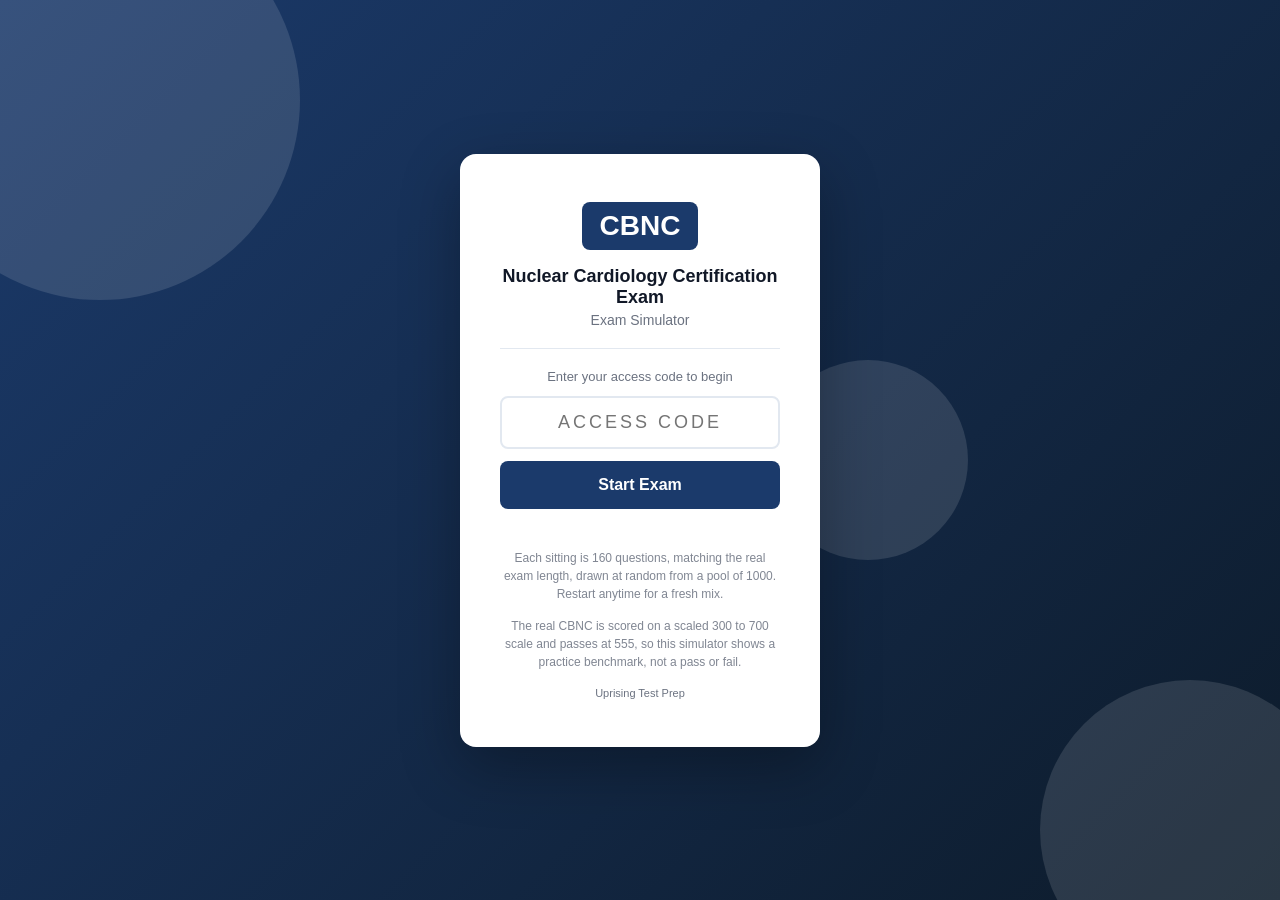
<file: index.html>
<!DOCTYPE html>
<html lang="en">
<head>
  <meta charset="UTF-8" />
  <meta name="viewport" content="width=device-width, initial-scale=1.0, viewport-fit=cover" />
  <meta name="apple-mobile-web-app-capable" content="yes" />
  <meta name="apple-mobile-web-app-status-bar-style" content="black-translucent" />
  <title>CBNC Exam Simulator</title>
  <link rel="stylesheet" href="style.css" />
</head>
<body>

<div id="access-gate">
  <div class="gate-bg-shapes">
    <div class="shape shape-1"></div>
    <div class="shape shape-2"></div>
    <div class="shape shape-3"></div>
  </div>
  <div class="gate-card">
    <div class="gate-logo">
      <div class="logo-badge">CBNC</div>
    </div>
    <h1 class="gate-title">Nuclear Cardiology Certification Exam</h1>
    <p class="gate-subtitle">Exam Simulator</p>
    <div class="gate-divider"></div>
    <p class="gate-instruction">Enter your access code to begin</p>
    <input type="text" id="access-code-input" class="gate-input"
           placeholder="Access Code" autocomplete="off"
           maxlength="20" spellcheck="false" />
    <button id="access-btn" class="gate-btn">Start Exam</button>
    <p id="access-error" class="gate-error"></p>
    <p class="gate-pool-note">Each sitting is 160 questions, matching the real exam length, drawn at random from a pool of 1000. Restart anytime for a fresh mix.</p>
    <p class="gate-pool-note">The real CBNC is scored on a scaled 300 to 700 scale and passes at 555, so this simulator shows a practice benchmark, not a pass or fail.</p>
    <p class="gate-hint">Uprising Test Prep</p>
  </div>
</div>

<div id="app" style="display:none">
  <header class="top-bar">
    <div class="bar-left">
      <span class="bar-logo">CBNC</span>
      <span class="bar-title">Exam Simulator</span>
    </div>
    <div class="bar-right">
      <span class="bar-timer" id="timer-display">--:--</span>
      <button class="bar-btn" id="flag-btn">Flag</button>
      <button class="bar-btn bar-btn-primary" id="submit-btn">
        <span class="btn-full">Submit Exam</span>
        <span class="btn-short">Submit</span>
      </button>
    </div>
  </header>

  <div class="progress-strip">
    <div class="progress-bar" id="progress-bar"></div>
  </div>

  <main class="exam-main">
    <div class="question-panel">
      <div class="q-meta">
        <span id="q-counter"></span>
        <span class="q-pool-chip" title="This sitting is 160 questions, matching the real exam length, drawn at random from a pool of 1000. Restart for a fresh mix.">1000 Questions Available</span>
        <span id="q-domain" class="q-domain-tag"></span>
        <span id="q-flag-indicator" class="flag-chip" style="display:none">Flagged</span>
      </div>
      <!-- Shared text for a linked cluster (a clinical case, a reading
           passage). It sits ABOVE the stem, which is the one thing that
           legitimately precedes it, and repeats on every question in the
           cluster so nobody has to page backwards. -->
      <div id="q-cluster-wrap" class="cluster-wrap" style="display:none"></div>
      <p id="question-text" class="q-text"></p>
      <!-- The picture sits BELOW the question text so the simulator matches
           the printed book exactly: stem, then picture, then options. They
           used to disagree (book put the picture under the stem, simulator put
           it above), so no single wording could be true in both places, and
           184 of MLPAO's 185 image questions said "shown above" while the
           book printed the picture below the sentence. Write stems with
           neutral wording ("the strip shown", "the diagram shows") and this
           whole class of bug cannot come back. -->
      <div id="q-image-wrap" style="display:none; margin-bottom:14px;"></div>
      <div id="options-list" class="options-list"></div>
      <div id="explanation-box" class="explanation-box" style="display:none">
        <div class="explanation-label">Explanation</div>
        <p id="explanation-text" class="explanation-text"></p>
      </div>
    </div>
    <div class="nav-bar">
      <button class="nav-btn" id="prev-btn">&#8592; Prev</button>
      <button class="nav-btn nav-btn-map" id="map-btn">Question Map</button>
      <button class="nav-btn nav-btn-next" id="next-btn">Next &#8594;</button>
    </div>
  </main>
</div>

<!-- Question Map Modal -->
<div id="map-modal" style="display:none">
  <div class="map-backdrop" id="map-backdrop"></div>
  <div class="map-panel">
    <div class="map-header">
      <span class="map-title">Question Map</span>
      <button id="map-close" class="map-close-btn">&#x2715; Close</button>
    </div>
    <div class="map-legend">
      <span class="leg-item"><span class="leg-swatch leg-answered"></span>Answered</span>
      <span class="leg-item"><span class="leg-swatch leg-flagged"></span>Flagged</span>
      <span class="leg-item"><span class="leg-swatch leg-unanswered"></span>Unanswered</span>
    </div>
    <div id="q-grid" class="q-grid"></div>
  </div>
</div>

<div id="results-screen" style="display:none">
  <div class="results-card">
    <div class="res-header">
      <div class="res-badge">CBNC</div>
      <h2 id="res-status" class="res-status"></h2>
      <p id="res-score" class="res-score"></p>
    </div>
    <div id="res-domains" class="res-domains"></div>
    <p class="mode-pool-note">The real CBNC reports a scaled score from 300 to 700 and passes at 555, which is not a percentage. The practice benchmark here is only a rough guide, not the real cutoff.</p>
    <p class="mode-pool-note">This sitting drew 160 questions from a pool of 1000. Restart for a fresh mix.</p>
    <button id="res-review-btn" class="res-btn">Review Answers</button>
    <button id="res-restart-btn" class="res-btn res-btn-secondary">Restart</button>
  </div>
</div>

<script src="questions.js"></script>
<script src="app.js"></script>
</body>
</html>
</file>
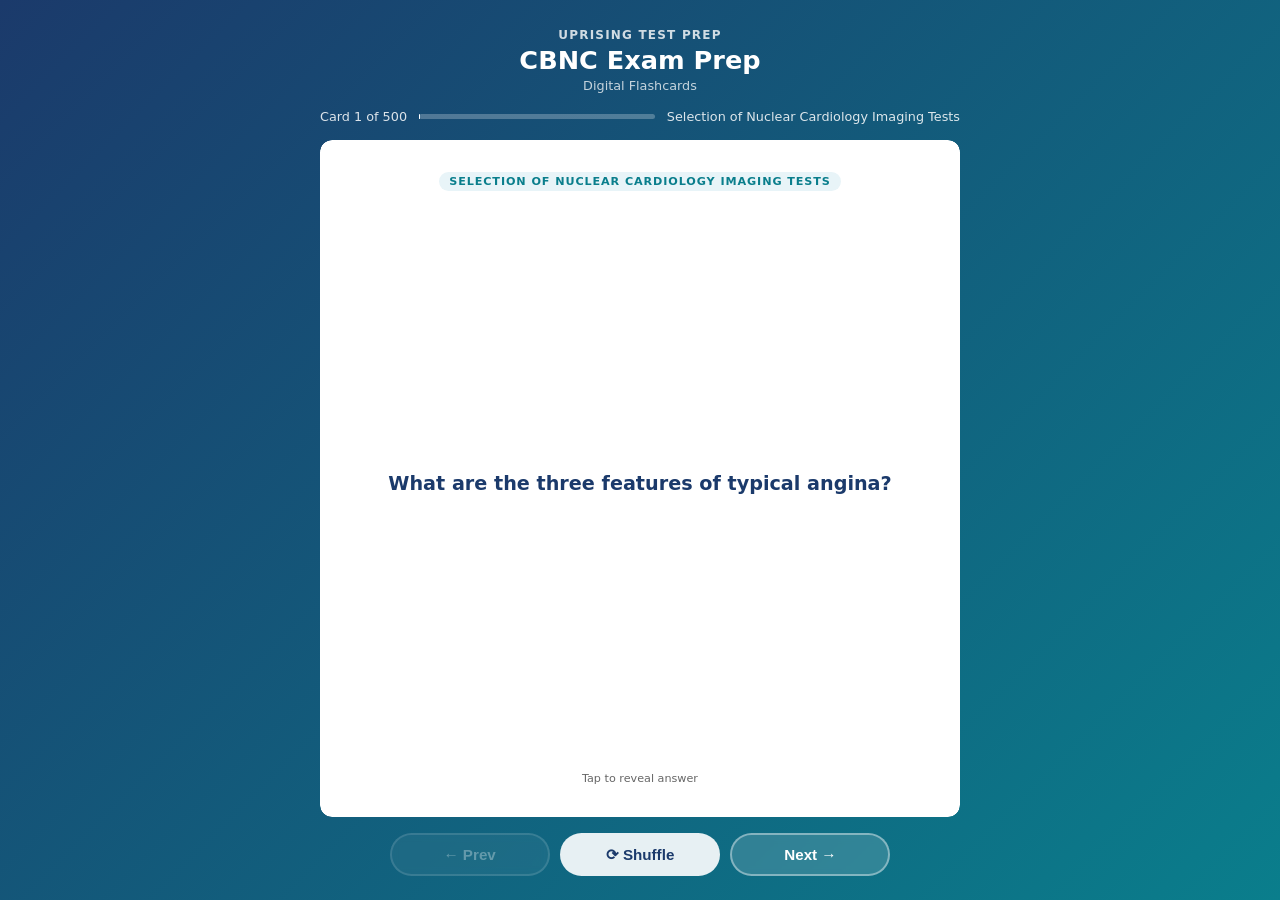
<file: flashcards/index.html>
<!DOCTYPE html>
<html lang="en">
<head>
  <meta charset="UTF-8">
  <meta name="viewport" content="width=device-width, initial-scale=1.0">
  <title>CBNC Exam Prep: Flashcards</title>
  <style>
    :root {
      --blue:   #1B3A6B;
      --teal:   #0A7E8C;
      --ltblue: #E8F4F8;
      --white:  #FFFFFF;
      --text:   #1A1A1A;
      --muted:  #666;
      --radius: 12px;
    }
    * { box-sizing: border-box; margin: 0; padding: 0; }
    html, body { height: 100%; }
    body {
      font-family: 'Segoe UI', system-ui, sans-serif;
      background: linear-gradient(135deg, var(--blue) 0%, var(--teal) 100%);
      /* Pinned, not min-height: the page must never grow, or the controls
         get pushed below the fold on iOS where 100dvh and height:100%
         disagree. The height:100% rule above is the pre-dvh fallback. */
      height: 100dvh;
      max-height: 100dvh;
      overflow: hidden;
      display: flex;
      flex-direction: column;
      align-items: center;
      padding: 1.25rem 1rem 1rem;
      gap: 0.75rem;
      overflow-x: hidden;
    }
    header { text-align: center; color: #fff; flex-shrink: 0; }
    header .brand { font-size: 0.75rem; font-weight: 700; letter-spacing: 0.1em; opacity: 0.8; text-transform: uppercase; }
    header h1 { font-size: 1.3rem; font-weight: 800; margin-top: 0.2rem; }
    header .subtitle { font-size: 0.8rem; opacity: 0.75; margin-top: 0.15rem; }
    #progress-info {
      display: flex; align-items: center; gap: 0.75rem;
      color: rgba(255,255,255,0.85); font-size: 0.8rem;
      flex-shrink: 0; width: 100%; max-width: 640px;
    }
    #progress-bar-track {
      flex: 1; background: rgba(255,255,255,0.25);
      border-radius: 4px; height: 5px;
    }
    #progress-bar-fill { height: 100%; background: #fff; border-radius: 4px; transition: width 0.3s; }
    .card-scene {
      width: 100%; max-width: 640px;
      perspective: 1200px;
      cursor: pointer;
      flex: 1; min-height: 0;
      display: flex; flex-direction: column;
    
      /* WebKit does not clip overflow inside a preserve-3d context, so the
         answer pane's own clip is dropped and a long answer paints over the
         Prev/Next row. This element only sets the perspective and is NOT
         itself in the 3D context, so its clip is honoured in every engine. */
      overflow: hidden;
      border-radius: var(--radius);
    }
    .card-inner {
      position: relative; width: 100%;
      flex: 1; min-height: 0;
      transition: transform 0.55s cubic-bezier(.4,0,.2,1);
      transform-style: preserve-3d;
    }
    .card-scene.flipped .card-inner { transform: rotateY(180deg); }
    .card-face {
      position: absolute; inset: 0;
      backface-visibility: hidden; -webkit-backface-visibility: hidden;
      border-radius: var(--radius);
      display: flex; flex-direction: column;
      padding: 1.5rem 1.75rem;
      box-shadow: 0 12px 40px rgba(0,0,0,0.2);
      overflow: hidden;
    
      /* Painting through a mask forces WebKit to allocate a real clipping
         layer for a 3D-transformed element, which is what makes the
         overflow:hidden and the rounded corners above actually apply. */
      -webkit-mask-image: -webkit-radial-gradient(#fff, #000);
              mask-image: radial-gradient(#fff, #000);
    }
    .card-front { background: var(--white); align-items: center; justify-content: center; }
    .card-back  { background: var(--ltblue); transform: rotateY(180deg); }
    .card-badge {
      font-size: 0.7rem; font-weight: 700; text-transform: uppercase;
      letter-spacing: 0.08em;
      background: var(--ltblue); color: var(--teal);
      padding: 0.2rem 0.65rem; border-radius: 20px;
      margin-bottom: 0.85rem; flex-shrink: 0;
    }
    .card-back .card-badge { background: rgba(10,126,140,0.12); }
    .card-front .q-text {
      font-size: 1.1rem; font-weight: 600; color: var(--blue); line-height: 1.55;
      text-align: center; overflow-y: auto; flex: 1;
      display: flex; align-items: center; justify-content: center;
      scrollbar-width: thin; scrollbar-color: rgba(27,58,107,0.3) transparent;
    }
    .card-back .a-label { font-size: 0.7rem; font-weight: 700; color: var(--teal); text-transform: uppercase; letter-spacing: 0.08em; margin-bottom: 0.4rem; flex-shrink: 0; }
    .card-back .a-text  {
      font-size: 0.975rem; color: var(--text); line-height: 1.65;
      overflow-y: auto; flex: 1; min-height: 0; padding-right: 4px;
      scrollbar-width: thin; scrollbar-color: rgba(10,126,140,0.4) transparent;
    
      -webkit-overflow-scrolling: touch;
      overscroll-behavior: contain;
    }
    .card-back .a-text::-webkit-scrollbar { width: 4px; }
    .card-back .a-text::-webkit-scrollbar-track { background: transparent; }
    .card-back .a-text::-webkit-scrollbar-thumb { background: rgba(10,126,140,0.4); border-radius: 4px; }
    .tap-hint { flex-shrink: 0; margin-top: 0.6rem; font-size: 0.7rem; color: var(--muted); text-align: center; }
    .card-back .tap-hint { color: var(--teal); opacity: 0.7; }
    .controls {
      display: flex; gap: 0.65rem; flex-wrap: nowrap;
      justify-content: center; flex-shrink: 0;
      width: 100%; max-width: 640px;
      padding-bottom: env(safe-area-inset-bottom, 0px);
    }
    .btn {
      padding: 0.6rem 1.2rem; border-radius: 50px;
      border: 2px solid rgba(255,255,255,0.4);
      background: rgba(255,255,255,0.15); color: #fff;
      font-weight: 700; font-size: 0.875rem; cursor: pointer;
      transition: all 0.2s; backdrop-filter: blur(4px);
      white-space: nowrap; flex: 1; max-width: 160px;
    }
    .btn:hover { background: rgba(255,255,255,0.3); border-color: rgba(255,255,255,0.7); }
    .btn:active { transform: scale(0.96); }
    .btn:disabled { opacity: 0.35; cursor: not-allowed; }
    .btn.btn-primary { background: rgba(255,255,255,0.9); color: var(--blue); border-color: transparent; }
    .btn.btn-primary:hover { background: #fff; }
    #loading { color: rgba(255,255,255,0.8); font-size: 1rem; text-align: center; padding: 3rem; flex: 1; }
    @media (min-width: 768px) {
      body { padding: 1.75rem 1.5rem 1.5rem; gap: 1rem; }
      header h1 { font-size: 1.6rem; }
      .card-face { padding: 2rem 2.5rem; }
      .card-front .q-text { font-size: 1.2rem; }
      .card-back .a-text { font-size: 1.05rem; }
      .btn { font-size: 0.95rem; padding: 0.65rem 1.4rem; }
    }
    @media (max-width: 380px) {
      body { padding: 0.75rem; gap: 0.5rem; }
      header .brand { font-size: 0.65rem; }
      header h1 { font-size: 1.1rem; }
      header .subtitle { display: none; }
      .card-face { padding: 1rem 1.1rem; }
      .card-front .q-text { font-size: 0.975rem; }
      .card-back .a-text { font-size: 0.875rem; }
      .btn { font-size: 0.8rem; padding: 0.5rem 0.75rem; }
    }
  </style>
</head>
<body>
<header>
  <div class="brand">Uprising Test Prep</div>
  <h1>CBNC Exam Prep</h1>
  <div class="subtitle">Digital Flashcards</div>
</header>
<div id="progress-info">
  <span id="card-counter">Card 1</span>
  <div id="progress-bar-track"><div id="progress-bar-fill" style="width:0%"></div></div>
  <span id="domain-label"></span>
</div>
<div id="loading">Loading flashcards...</div>
<div class="card-scene" id="card-scene" style="display:none" onclick="flipCard()">
  <div class="card-inner" id="card-inner">
    <div class="card-face card-front">
      <div class="card-badge" id="front-badge"></div>
      <div class="q-text" id="q-text"></div>
      <div class="tap-hint">Tap to reveal answer</div>
    </div>
    <div class="card-face card-back">
      <div class="card-badge" id="back-badge">Answer</div>
      <div class="a-label">Answer</div>
      <div class="a-text" id="a-text"></div>
      <div class="tap-hint">Tap to flip back</div>
    </div>
  </div>
</div>
<div class="controls" id="controls" style="display:none">
  <button class="btn" id="prev-btn" onclick="event.stopPropagation();move(-1)" disabled>&#8592; Prev</button>
  <button class="btn btn-primary" onclick="event.stopPropagation();shuffleCards()">&#10227; Shuffle</button>
  <button class="btn" id="next-btn" onclick="event.stopPropagation();move(1)">Next &#8594;</button>
</div>
<script>
const DOMAIN_LABELS = {
  selection_of_nuclear_cardiology_imaging_tests: "Selection of Nuclear Cardiology Imaging Tests",
  performance_of_imaging_tests_including_instrumentation_protocols_and_processing: "Performance of Imaging Tests Including Instrumentation Protocols and Processing",
  interpretation_of_nuclear_cardiology_imaging_tests: "Interpretation of Nuclear Cardiology Imaging Tests",
  radiation_safety_and_management_of_radiopharmaceuticals: "Radiation Safety and Management of Radiopharmaceuticals",
};
let cards   = [];
let current = 0;
async function init() {
  try {
    const res = await fetch('flashcards.json');
    if (!res.ok) throw new Error('Network error');
    cards = await res.json();
    document.getElementById('loading').style.display    = 'none';
    document.getElementById('card-scene').style.display = 'flex';
    document.getElementById('controls').style.display   = 'flex';
    show();
  } catch (e) {
    document.getElementById('loading').textContent = 'Error loading flashcards. Please try refreshing.';
  }
}
function domainLabel(key) {
  return DOMAIN_LABELS[key] || key.replace(/_/g, ' ').replace(/\b\w/g, c => c.toUpperCase());
}
function show() {
  const c = cards[current];
  document.getElementById('card-scene').classList.remove('flipped');
  document.getElementById('a-text').scrollTop = 0;
  const label = domainLabel(c.domain || c.chapter || '');
  document.getElementById('q-text').textContent       = c.front;
  document.getElementById('a-text').textContent       = c.back;
  document.getElementById('front-badge').textContent  = label;
  document.getElementById('back-badge').textContent   = label;
  document.getElementById('card-counter').textContent = `Card ${current+1} of ${cards.length}`;
  document.getElementById('domain-label').textContent = label;
  document.getElementById('progress-bar-fill').style.width = `${((current+1)/cards.length*100).toFixed(1)}%`;
  document.getElementById('prev-btn').disabled = current === 0;
  document.getElementById('next-btn').disabled = current === cards.length - 1;
}
function flipCard() { document.getElementById('card-scene').classList.toggle('flipped'); }
function move(dir) {
  const next = current + dir;
  if (next < 0 || next >= cards.length) return;
  current = next; show();
}
function shuffleCards() {
  for (let i = cards.length - 1; i > 0; i--) {
    const j = Math.floor(Math.random() * (i+1));
    [cards[i], cards[j]] = [cards[j], cards[i]];
  }
  current = 0; show();
}
document.addEventListener('keydown', e => {
  if (e.key === 'ArrowRight' || e.key === 'ArrowDown') move(1);
  else if (e.key === 'ArrowLeft' || e.key === 'ArrowUp') move(-1);
  else if (e.key === ' ' || e.key === 'Enter') { e.preventDefault(); flipCard(); }
});
init();
</script>
</body>
</html>
</file>
<file: style.css>
/* CBNC Exam Simulator, Styles */
:root {
  --primary:   #1B3A6B;
  --pass:      #059669;
  --fail:      #DC2626;
  --bg:        #F3F4F8;
  --card:      #FFFFFF;
  --border:    #E2E8F0;
  --text:      #111827;
  --muted:     #6B7280;
  --radius:    10px;
}
*, *::before, *::after { box-sizing: border-box; margin: 0; padding: 0; }
body {
  font-family: -apple-system, BlinkMacSystemFont, "Segoe UI", sans-serif;
  background: var(--bg);
  color: var(--text);
  height: 100vh;
  height: 100dvh;
  overflow: hidden;
  -webkit-text-size-adjust: 100%;
}

/* ── Access Gate ─────────────────────────────────────────────────────────── */
#access-gate {
  display: flex;
  align-items: center;
  justify-content: center;
  height: 100vh;
  height: 100dvh;
  background: linear-gradient(135deg, var(--primary) 0%, #0d1b2a 100%);
  position: relative;
  overflow: hidden;
  padding: 20px;
  padding-top: max(20px, env(safe-area-inset-top));
  padding-bottom: max(20px, env(safe-area-inset-bottom));
}
.gate-bg-shapes { position: absolute; inset: 0; pointer-events: none; }
.shape { position: absolute; border-radius: 50%; opacity: .12; background: #fff; }
.shape-1 { width: 400px; height: 400px; top: -100px; left: -100px; }
.shape-2 { width: 300px; height: 300px; bottom: -80px; right: -60px; }
.shape-3 { width: 200px; height: 200px; top: 40%; left: 60%; }
.gate-card {
  background: #fff;
  border-radius: 16px;
  padding: 48px 40px;
  text-align: center;
  width: 100%;
  max-width: 360px;
  position: relative;
  z-index: 1;
  box-shadow: 0 20px 60px rgba(0,0,0,.3);
}
.logo-badge {
  display: inline-block;
  background: var(--primary);
  color: #fff;
  font-weight: 800;
  font-size: 28px;
  padding: 8px 18px;
  border-radius: 8px;
}
.gate-title { font-size: 18px; font-weight: 700; margin-top: 16px; color: var(--text); }
.gate-subtitle { color: var(--muted); font-size: 14px; margin-top: 4px; }
.gate-divider { height: 1px; background: var(--border); margin: 20px 0; }
.gate-instruction { font-size: 13px; color: var(--muted); margin-bottom: 12px; }
.gate-input {
  width: 100%;
  padding: 14px 16px;
  border: 2px solid var(--border);
  border-radius: 8px;
  font-size: 18px;
  text-align: center;
  text-transform: uppercase;
  letter-spacing: 3px;
  outline: none;
}
.gate-input:focus { border-color: var(--primary); }
.gate-btn {
  width: 100%;
  margin-top: 12px;
  padding: 15px;
  background: var(--primary);
  color: #fff;
  border: none;
  border-radius: 8px;
  font-size: 16px;
  font-weight: 600;
  cursor: pointer;
  -webkit-tap-highlight-color: transparent;
}
.gate-btn:hover { opacity: .9; }
.gate-error { color: var(--fail); font-size: 13px; margin-top: 8px; min-height: 18px; }
.gate-hint { color: var(--muted); font-size: 11px; margin-top: 16px; }
.gate-pool-note { color: var(--muted); opacity: .85; font-size: 12px; margin-top: 14px; line-height: 1.5; }
.mode-pool-note { color: var(--muted); opacity: .85; font-size: 12.5px; text-align: center; margin: 4px 0 16px; line-height: 1.5; }

/* ── App shell ───────────────────────────────────────────────────────────── */
#app {
  display: flex;
  flex-direction: column;
  height: 100vh;
  height: 100dvh;
  padding-top: env(safe-area-inset-top);
}
.top-bar {
  display: flex;
  justify-content: space-between;
  align-items: center;
  background: var(--primary);
  color: #fff;
  padding: 0 20px;
  padding-left: max(20px, env(safe-area-inset-left));
  padding-right: max(20px, env(safe-area-inset-right));
  height: 52px;
  flex-shrink: 0;
  gap: 8px;
}
.bar-left { display: flex; align-items: center; gap: 8px; min-width: 0; }
.bar-logo { font-weight: 800; font-size: 18px; flex-shrink: 0; }
.bar-title { font-size: 14px; opacity: .8; white-space: nowrap; overflow: hidden; text-overflow: ellipsis; }
.bar-right { display: flex; align-items: center; gap: 8px; flex-shrink: 0; }
.bar-timer {
  font-variant-numeric: tabular-nums;
  font-size: 16px;
  font-weight: 600;
  min-width: 68px;
  text-align: right;
}
.bar-btn {
  padding: 7px 13px;
  background: rgba(255,255,255,.15);
  border: 1px solid rgba(255,255,255,.3);
  color: #fff;
  border-radius: 6px;
  cursor: pointer;
  font-size: 13px;
  white-space: nowrap;
  -webkit-tap-highlight-color: transparent;
  touch-action: manipulation;
}
.bar-btn:hover { background: rgba(255,255,255,.25); }
.bar-btn-primary {
  background: #fff;
  color: var(--primary);
  border-color: #fff;
  font-weight: 600;
}
.bar-btn-primary:hover { background: #f0f0f0; }
.btn-short { display: none; }
.btn-full  { display: inline; }

.progress-strip { height: 4px; background: rgba(0,0,0,.1); flex-shrink: 0; }
.progress-bar   { height: 100%; background: #4ade80; transition: width .3s; }

/* ── Main exam area ──────────────────────────────────────────────────────── */
.exam-main {
  flex: 1;
  overflow: hidden;
  display: flex;
  flex-direction: column;
  padding: 16px 20px 0;
  padding-left: max(16px, env(safe-area-inset-left));
  padding-right: max(16px, env(safe-area-inset-right));
  min-height: 0;
}
.question-panel { flex: 1; overflow-y: auto; padding-bottom: 12px; -webkit-overflow-scrolling: touch; }
.q-meta {
  display: flex;
  align-items: center;
  gap: 8px;
  margin-bottom: 12px;
  font-size: 13px;
  color: var(--muted);
  flex-wrap: wrap;
}
.q-domain-tag {
  background: var(--primary);
  color: #fff;
  padding: 2px 8px;
  border-radius: 4px;
  font-size: 11px;
  font-weight: 600;
}
.q-pool-chip {
  background: #EEF2FF;
  background: color-mix(in srgb, var(--primary) 12%, #fff);
  color: var(--primary);
  border: 1px solid var(--primary);
  padding: 2px 8px;
  border-radius: 10px;
  font-size: 11px;
  font-weight: 700;
  cursor: help;
  white-space: nowrap;
}
.flag-chip {
  background: #FEF3C7;
  color: #92400E;
  padding: 2px 8px;
  border-radius: 4px;
  font-size: 11px;
  font-weight: 600;
}
.cluster-wrap {
  border-left: 4px solid var(--primary, #1B3A6B);
  background: #F2F6FC; border-radius: 8px;
  padding: 10px 14px; margin-bottom: 16px;
}
.cluster-label {
  font-size: 11px; font-weight: 700; letter-spacing: 0.06em;
  text-transform: uppercase; color: var(--primary, #1B3A6B); margin-bottom: 6px;
}
.cluster-body {
  max-height: 38vh; overflow-y: auto; font-size: 15px; line-height: 1.6;
  -webkit-overflow-scrolling: touch;
}
.cluster-body p + p { margin-top: 10px; }
@media (min-width: 1100px) { .cluster-body { max-height: 52vh; } }

.q-image {
  max-width: 100%;
  /* Cap the height too. With only max-width, a tall exhibit renders at full
     width and pushes the stem and every option below the fold, so the question
     looks like it has no answers until the candidate scrolls. Found on CNPLE. */
  max-height: 62vh;
  width: auto;
  height: auto;
  object-fit: contain;
  border-radius: 6px;
  border: 1px solid var(--border);
  display: block;
  margin-bottom: 14px;
}
.q-text { font-size: 16px; line-height: 1.65; margin-bottom: 20px; }
.options-list { display: flex; flex-direction: column; gap: 10px; }
.option {
  display: flex;
  align-items: flex-start;
  gap: 12px;
  padding: 15px 16px;
  background: var(--card);
  border: 2px solid var(--border);
  border-radius: var(--radius);
  cursor: pointer;
  transition: .15s;
  -webkit-tap-highlight-color: transparent;
  touch-action: manipulation;
  min-height: 52px;
}
.option:hover  { border-color: var(--primary); background: #F8FAFF; }
.option.selected  { border-color: var(--primary); background: #EEF3FF; }
.option.correct   { border-color: #059669; background: #ECFDF5; }
.option.incorrect { border-color: #DC2626; background: #FEF2F2; }
.explanation-box {
  margin-top: 20px;
  padding: 16px 18px;
  background: #F0F9FF;
  border-left: 4px solid #2563EB;
  border-radius: 6px;
}
.explanation-label {
  font-size: 11px;
  font-weight: 700;
  text-transform: uppercase;
  letter-spacing: .06em;
  color: #2563EB;
  margin-bottom: 8px;
}
.explanation-text { font-size: 14.5px; line-height: 1.7; color: #1e293b; margin: 0; }
.opt-letter { font-weight: 700; font-size: 15px; color: var(--primary); min-width: 22px; padding-top: 1px; flex-shrink: 0; }
.opt-text   { font-size: 15px; line-height: 1.5; }

/* ── Nav bar ─────────────────────────────────────────────────────────────── */
.nav-bar {
  display: flex;
  align-items: center;
  gap: 8px;
  padding: 10px 0;
  padding-bottom: max(14px, env(safe-area-inset-bottom));
  flex-shrink: 0;
}
.nav-btn {
  flex: 1;
  padding: 13px 8px;
  background: var(--card);
  border: 1px solid var(--border);
  border-radius: 8px;
  cursor: pointer;
  font-size: 15px;
  font-weight: 500;
  text-align: center;
  -webkit-tap-highlight-color: transparent;
  touch-action: manipulation;
  min-height: 48px;
}
.nav-btn:hover      { background: #f0f0f0; }
.nav-btn-map {
  background: var(--bg);
  border-color: var(--primary);
  color: var(--primary);
  font-weight: 600;
}
.nav-btn-map:hover { background: #EEF3FF; }
.nav-btn-next {
  background: var(--primary);
  color: #fff;
  border-color: var(--primary);
}
.nav-btn-next:hover { opacity: .9; }

/* ── Question Map Modal ──────────────────────────────────────────────────── */
#map-modal {
  position: fixed;
  inset: 0;
  z-index: 1000;
  display: flex;
  flex-direction: column;
  justify-content: flex-end;
}
.map-backdrop { position: absolute; inset: 0; background: rgba(0,0,0,.5); }
.map-panel {
  position: relative;
  background: #fff;
  border-radius: 20px 20px 0 0;
  padding: 20px;
  padding-bottom: max(20px, env(safe-area-inset-bottom));
  max-height: 80vh;
  max-height: 80dvh;
  display: flex;
  flex-direction: column;
  box-shadow: 0 -4px 30px rgba(0,0,0,.2);
}
.map-header {
  display: flex;
  align-items: center;
  justify-content: space-between;
  margin-bottom: 12px;
  flex-shrink: 0;
}
.map-title { font-size: 17px; font-weight: 700; color: var(--text); }
.map-close-btn {
  padding: 8px 16px;
  background: var(--bg);
  border: 1px solid var(--border);
  border-radius: 8px;
  cursor: pointer;
  font-size: 14px;
  font-weight: 500;
  min-height: 40px;
  -webkit-tap-highlight-color: transparent;
  touch-action: manipulation;
}
.map-close-btn:hover { background: #e5e7eb; }
.map-legend { display: flex; gap: 16px; margin-bottom: 14px; flex-shrink: 0; flex-wrap: wrap; }
.leg-item { display: flex; align-items: center; gap: 6px; font-size: 13px; color: var(--muted); }
.leg-swatch {
  width: 16px;
  height: 16px;
  border-radius: 3px;
  border: 1px solid var(--border);
  background: var(--card);
  display: inline-block;
  flex-shrink: 0;
}
.leg-swatch.leg-answered  { background: var(--primary); border-color: var(--primary); }
.leg-swatch.leg-flagged   { background: #FEF3C7; border-color: #F59E0B; }
.leg-swatch.leg-unanswered { background: var(--card); }
.q-grid {
  display: flex;
  flex-wrap: wrap;
  gap: 6px;
  overflow-y: auto;
  flex: 1;
  padding-bottom: 8px;
  -webkit-overflow-scrolling: touch;
}
.grid-btn {
  width: 40px;
  height: 40px;
  border: 1px solid var(--border);
  border-radius: 6px;
  background: var(--card);
  font-size: 12px;
  cursor: pointer;
  font-weight: 500;
  -webkit-tap-highlight-color: transparent;
  touch-action: manipulation;
}
.grid-btn.answered { background: var(--primary); color: #fff; border-color: var(--primary); }
.grid-btn.flagged  { background: #FEF3C7; border-color: #F59E0B; }
.grid-btn.active   { outline: 3px solid var(--primary); outline-offset: 2px; }

/* ── Results ─────────────────────────────────────────────────────────────── */
#results-screen {
  display: flex;
  align-items: flex-start;
  justify-content: center;
  min-height: 100vh;
  min-height: 100dvh;
  background: var(--bg);
  overflow-y: auto;
  -webkit-overflow-scrolling: touch;
  padding: 20px 16px;
  padding-top: max(20px, env(safe-area-inset-top));
  padding-bottom: max(20px, env(safe-area-inset-bottom));
}
.results-card {
  background: var(--card);
  border-radius: 16px;
  padding: 40px;
  max-width: 480px;
  width: 100%;
  box-shadow: 0 8px 30px rgba(0,0,0,.1);
}
.res-header { text-align: center; margin-bottom: 24px; }
.res-badge {
  display: inline-block;
  background: var(--primary);
  color: #fff;
  font-weight: 800;
  font-size: 22px;
  padding: 6px 16px;
  border-radius: 8px;
}
.res-status { font-size: 36px; font-weight: 800; margin-top: 12px; }
.res-score  { font-size: 18px; color: var(--muted); margin-top: 4px; }
.res-domains { margin-bottom: 24px; display: flex; flex-direction: column; gap: 10px; }
.res-domain-row { display: flex; align-items: center; gap: 8px; font-size: 13px; }
.res-domain-name { width: 160px; font-weight: 500; flex-shrink: 0; }
.res-domain-bar-wrap { flex: 1; background: #E5E7EB; border-radius: 4px; height: 8px; overflow: hidden; }
.res-domain-bar { height: 100%; border-radius: 4px; transition: width .5s; }
.res-domain-pct { width: 36px; text-align: right; font-weight: 600; }
.res-btn {
  width: 100%;
  padding: 15px;
  background: var(--primary);
  color: #fff;
  border: none;
  border-radius: 8px;
  font-size: 15px;
  font-weight: 600;
  cursor: pointer;
  margin-bottom: 10px;
  min-height: 52px;
  -webkit-tap-highlight-color: transparent;
  touch-action: manipulation;
}
.res-btn:hover { opacity: .9; }
.res-btn-secondary {
  background: transparent;
  color: var(--primary);
  border: 2px solid var(--primary);
}
.res-btn-secondary:hover { background: var(--primary); color: #fff; }

/* ── Mobile breakpoint (phones ≤ 640px) ─────────────────────────────────── */
@media (max-width: 640px) {
  /* Gate card */
  .gate-card { padding: 32px 24px; }

  /* Top bar: hide long title text, swap Submit label */
  .bar-title  { display: none; }
  .btn-full   { display: none; }
  .btn-short  { display: inline; }
  .bar-right  { gap: 6px; }
  .bar-btn    { padding: 6px 10px; font-size: 12px; }
  .bar-timer  { font-size: 14px; min-width: 58px; }

  /* Exam main */
  .exam-main { padding: 12px 14px 0; }
  .q-text { font-size: 16px; }
  .opt-text { font-size: 15px; }

  /* Nav bar, bigger touch targets */
  .nav-btn { font-size: 14px; padding: 14px 6px; }

  /* Results */
  .results-card { padding: 28px 20px; }
  .res-domain-name { width: 110px; font-size: 12px; }
  .res-domain-pct  { font-size: 12px; }
  .res-status { font-size: 30px; }

  /* Map grid, slightly bigger buttons on phones */
  .grid-btn { width: 42px; height: 42px; }
}

/* ── Very small phones (≤ 380px) ────────────────────────────────────────── */
@media (max-width: 380px) {
  .bar-logo { font-size: 15px; }
  .bar-btn  { padding: 5px 8px; font-size: 11px; }
  .bar-timer { font-size: 13px; min-width: 52px; }
  .nav-btn  { font-size: 13px; }
  .grid-btn { width: 38px; height: 38px; font-size: 11px; }
}

.q-video-item { margin-bottom: 10px; }
.q-video { display: block; max-width: 100%; max-height: 62vh; margin: 0 auto; background: #000; border-radius: 6px; }
.q-video-label { font-weight: 700; margin: 4px 0; }
.q-video-hint { font-size: 12px; color: #667; text-align: center; margin-top: 4px; }
</file>
